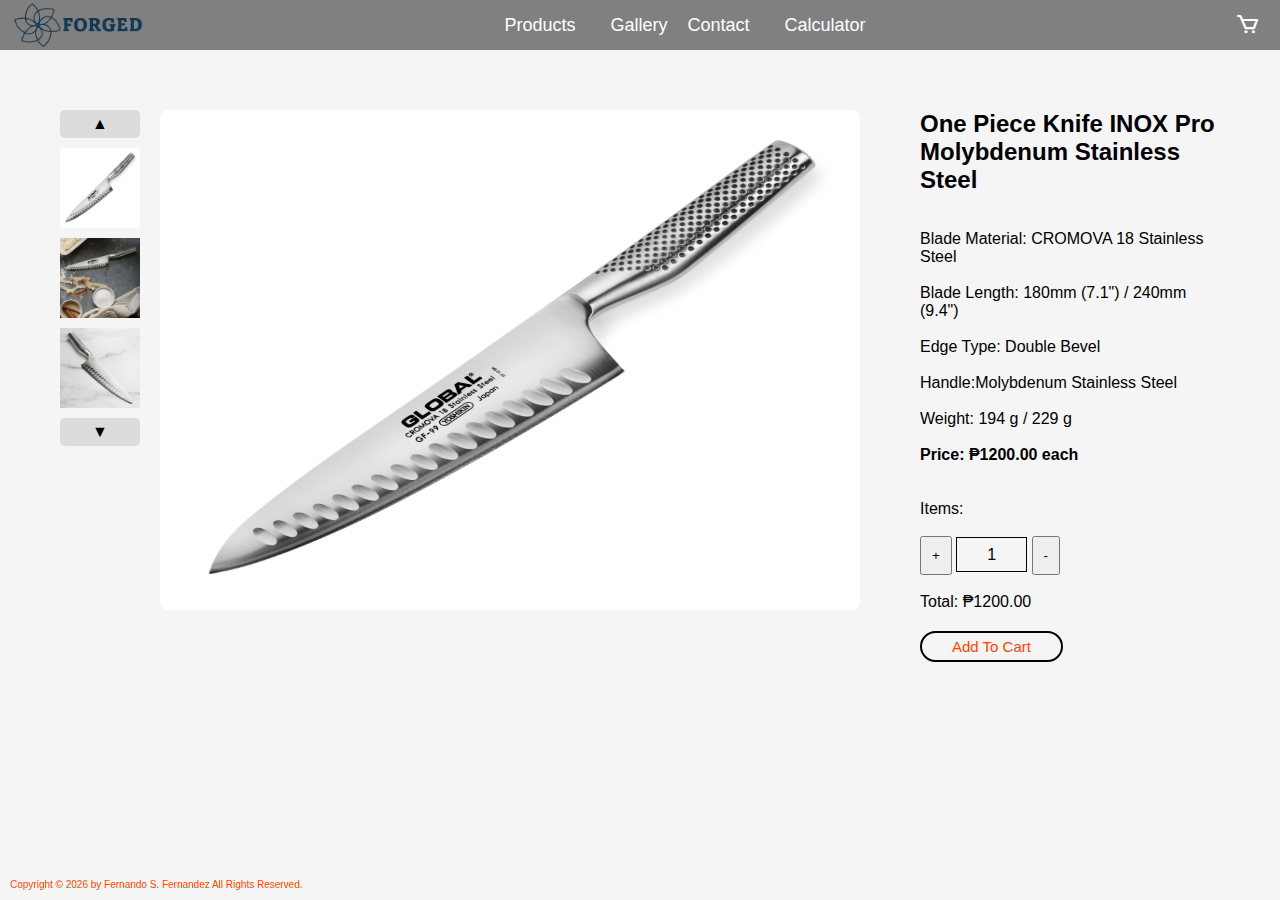
<file: 1PcsKnife.html>
<!DOCTYPE html>
<html lang="en">
<head>
  <meta charset="UTF-8">
  <meta name="viewport" content="width=device-width, initial-scale=1.0">
  <title>One Piece Knife</title>
  <link rel="stylesheet" href="style2.css" />
  <link href="https://unpkg.com/boxicons@2.1.4/css/boxicons.min.css" rel="stylesheet"/>
</head>
  <body>
    <!-- Header & Navbar Section -->
     <section class="heroWrapper">
      <header>
      <nav>
        <div class="nav_logo">
          <a href="index.html">
            <img src="images/logo.png" alt="logo" />

          </a>
        </div>

        <ul>
           <li class="dropdown">
            <a href="index.html#Products" class="dropbtn">Products</a>
            <div class="dropdown-content">
              <a href="1PcsKnife.html" target="_blank">One Piece Knife</a>
              <a href="damascusknife.html" target="_blank">Damascus</a>
              <a href="pettyknife.html" target="_blank">Petty Knife</a>
            </div>
          </li>
          <li><a href="index.html#gallery">Gallery</a></li>
          <li><a href="index.html#contact">Contact</a></li>
           <li class="dropdown">
            <a href="#" class="dropbtn">Calculator</a>
            <div class="dropdown-content">
              <a href="installmentMonth.html" target="_blank">Monthly Installment</a>
              <a href="installmentYear.html" target="_blank">Yearly Installment</a>
              <a href="usdtopeso.html" target="_blank">USD to Peso</a>
            </div>
          </li>
        </ul>
        <div class="cartList">
          <a href="#"><i class="bx bx-cart" id="cart"></i></a>
          <div class="itemList" id="itemList">
    <!-- Cart items will be listed here -->
          <div class="cart-actions">
          <button class="purchaseButton" id="purchaseButton">Purchase</button>
          <button class="clearButton" id="clearButton">Clear</button>
          </div>
      </nav>
    </header>

    <section class="hero_section">
    <div class="section_container">    
    <div class="image_section_container">
      <div class="image-gallery">
        <span class="arrow" onclick="prevImage()">▲</span>
        <img class="small-image" src="images/onepieceknife1.png" height="80" width="80" alt="one piece Knife1" data-caption="View 1" onclick="changeImage('images/onepieceknife1.png')">
        <img class="small-image" src="images/onepieceknife2.png" height="80" width="80" alt="one piece Knife2" data-caption="View 2" onclick="changeImage('images/onepieceknife2.png')">
        <img class="small-image" src="images/onepieceknife3.png" height="80" width="80" alt="one piece Knife3" data-caption="View 3" onclick="changeImage('images/onepieceknife3.png')">
        <span class="arrow" onclick="nextImage()">▼</span>
      </div>
  <div>
    <img id="largeImage" class="large-image" src="images/onepieceknife1.png" height="500" width="700" alt="Product Image">
  </div>
  </div>
  
      <div class="text_section">
        <h2>One Piece Knife INOX Pro Molybdenum Stainless Steel</h2><br><br>
        <div class="specs-section">
        <div class="specs">
          <p>Blade Material: CROMOVA 18 Stainless Steel</p><br>
          <p>Blade Length: 180mm (7.1") / 240mm (9.4")</p><br>
          <p>Edge Type: Double Bevel</p><br>
          <p>Handle:Molybdenum Stainless Steel</p><br>
          <p>Weight: 194 g / 229 g</p>
        </div>
        </div><br>
        <h4>Price: ₱1200.00 each</h4><br><br>
          <div class="button-section">
            <label for="counter">Items:</label><br><br>
            <button class="addButton" id="addButton">+</button>
            <span id="quantity">1</span>
            <button class="minusButton" id="minusButton">-</button><br><br>
            <div class="total">Total: ₱<span id="total">1200.00</span></div>
            <button class="addtoCart" id="addtoCart">Add To Cart</button>
          </div>
      </div>
  </div>
  </div>
  <div id="toast">This is a toast message</div>
    </section>

    <!-- popupimage -->

    <div class="popup" id="popup">
    <span class="close-btn" id="close-btn">ⓧ</span>
    <img id="popup-img">
    <p class="caption" id="popup-caption"></p>
  </div>

  <footer class="foot">Copyright &copy; 2026 by Fernando S. Fernandez All Rights Reserved.</footer>

    <script src="js/script2.js"></script>

</body>
</html>
</file>
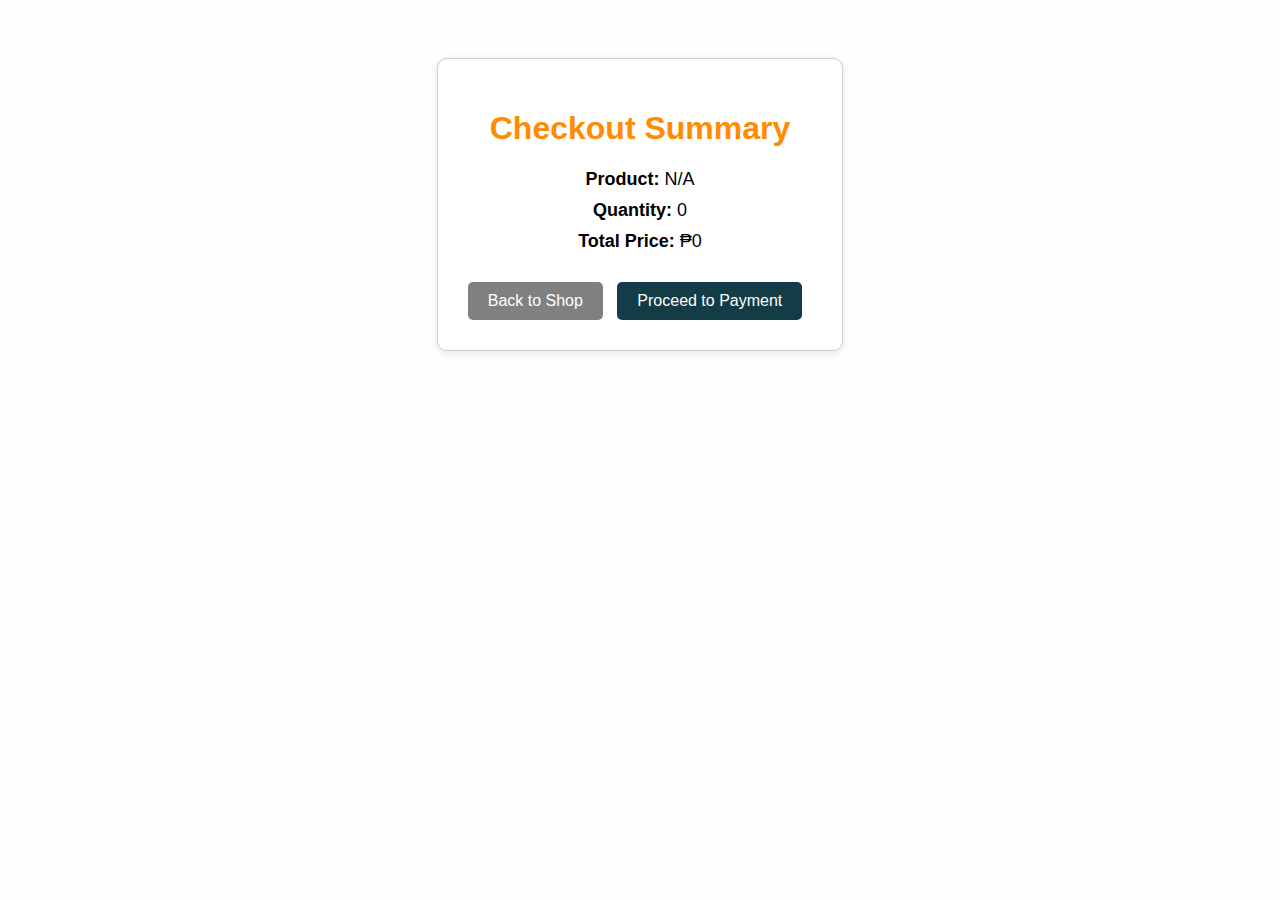
<file: checkout.html>
<!DOCTYPE html>
<html lang="en">
<head>
  <meta charset="UTF-8">
  <meta name="viewport" content="width=device-width, initial-scale=1.0">
  <title>Checkout Summary</title>
  <link rel="stylesheet" href="style3.css"/>
</head>
<body>
    <div class="summary">
      <h1>Checkout Summary</h1>
      <p><strong>Product:</strong> <span id="productName"></span></p>
      <p><strong>Quantity:</strong> <span id="qty"></span></p>
      <p><strong>Total Price:</strong> ₱<span id="total"></span></p>

      <button class="btn back-btn" id="backBtn">Back to Shop</button>
      <button class="btn pay-btn" id="payBtn">Proceed to Payment</button>

    </div>

  <script src="js/script5.js"></script>
  
</body>
</html>
</file>
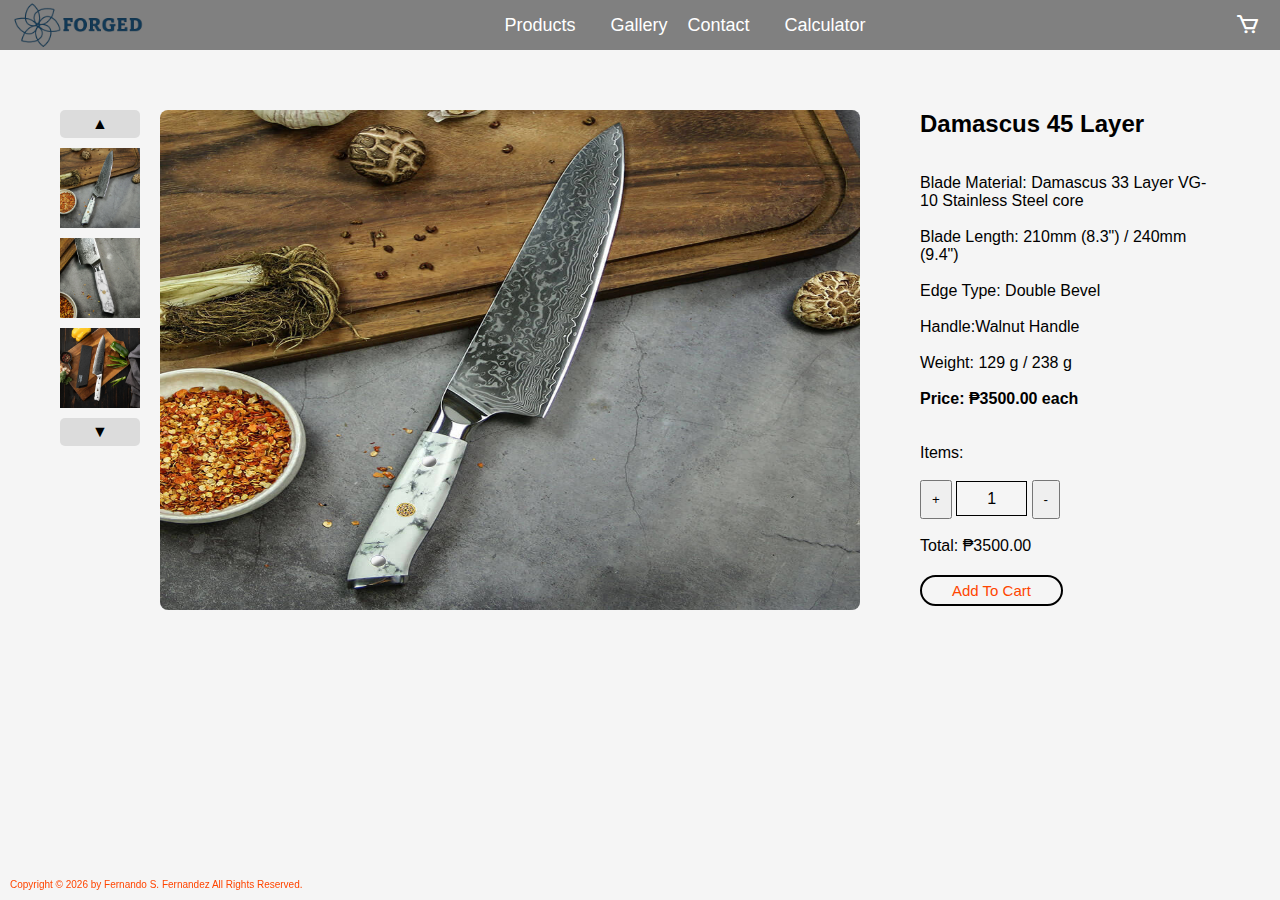
<file: damascusknife.html>
<!DOCTYPE html>
<html lang="en">
<head>
  <meta charset="UTF-8">
  <meta name="viewport" content="width=device-width, initial-scale=1.0">
  <title>Damascus Knife</title>
  <link rel="stylesheet" href="style2.css" />
  <link href="https://unpkg.com/boxicons@2.1.4/css/boxicons.min.css" rel="stylesheet"/>
</head>
  <body>
    <!-- Header & Navbar Section -->
     <section class="heroWrapper">
      <header>
      <nav>
        <div class="nav_logo">
          <a href="index.html">
            <img src="images/logo.png" alt="logo" />

          </a>
        </div>

        <ul>
           <li class="dropdown">
            <a href="index.html#Products" class="dropbtn">Products</a>
            <div class="dropdown-content">
              <a href="1PcsKnife.html" target="_blank">One Piece Knife</a>
              <a href="damascusknife.html" target="_blank">Damascus</a>
              <a href="pettyknife.html" target="_blank">Petty Knife</a>
            </div>
          </li>
          <li><a href="index.html#gallery">Gallery</a></li>
          <li><a href="index.html#contact">Contact</a></li>
           <li class="dropdown">
            <a href="#" class="dropbtn">Calculator</a>
            <div class="dropdown-content">
              <a href="installmentMonth.html" target="_blank">Monthly Installment</a>
              <a href="installmentYear.html" target="_blank">Yearly Installment</a>
              <a href="usdtopeso.html" target="_blank">USD to Peso</a>
            </div>
          </li>
        </ul>
        <div class="cartList">
          <a href="#"><i class="bx bx-cart" id="cart"></i></a>
          <div class="itemList" id="itemList">
    <!-- Cart items will be listed here -->
          <div class="cart-actions">
          <button class="purchaseButton" id="purchaseButton">Purchase</button>
          <button class="clearButton" id="clearButton">Clear</button>
          </div>
      </nav>
    </header>

    <section class="hero_section">
    <div class="section_container">    
    <div class="image_section_container">
      <div class="image-gallery">
        <span class="arrow" onclick="prevImage()">▲</span>
        <img class="small-image" src="images/damascus.png" height="80" width="80" alt="damascus" data-caption="View 1" onclick="changeImage('images/damascus.png')">
        <img class="small-image" src="images/damascus1.png" height="80" width="80" alt="damascus1" data-caption="View 2" onclick="changeImage('images/damascus1.png')">
        <img class="small-image" src="images/damascus2.png" height="80" width="80" alt="damascus2" data-caption="View 3" onclick="changeImage('images/damascus2.png')">
        <span class="arrow" onclick="nextImage()">▼</span>
      </div>
  <div>
    <img id="largeImage" class="large-image" src="images/damascus.png" height="500" width="700" alt="Product Image">
  </div>
  </div>
  
      <div class="text_section">
        <h2>Damascus 45 Layer</h2><br><br>
        <div class="specs-section">
        <div class="specs">
          <p>Blade Material: Damascus 33 Layer VG-10 Stainless Steel core</p><br>
          <p>Blade Length: 210mm (8.3") / 240mm (9.4")</p><br>
          <p>Edge Type: Double Bevel</p><br>
          <p>Handle:Walnut Handle</p><br>
          <p>Weight: 129 g / 238 g</p>
        </div>
        </div><br>
        <h4>Price: ₱3500.00 each</h4><br><br>
          <div class="button-section">
            <label for="counter">Items:</label><br><br>
            <button class="addButton" id="addButton">+</button>
            <span id="quantity">1</span>
            <button class="minusButton" id="minusButton">-</button><br><br>
            <div class="total">Total: ₱<span id="total">1200.00</span></div>
            <button class="addtoCart" id="addtoCart">Add To Cart</button>
          </div>
      </div>
  </div>
  </div>
  <div id="toast">This is a toast message</div>
    </section>

    <!-- popupimage -->

    <div class="popup" id="popup">
    <span class="close-btn" id="close-btn">ⓧ</span>
    <img id="popup-img">
    <p class="caption" id="popup-caption"></p>
  </div>
  <footer class="foot">Copyright &copy; 2026 by Fernando S. Fernandez All Rights Reserved.</footer>

    <script src="js/script3.js"></script>

</body>
</html>
</file>
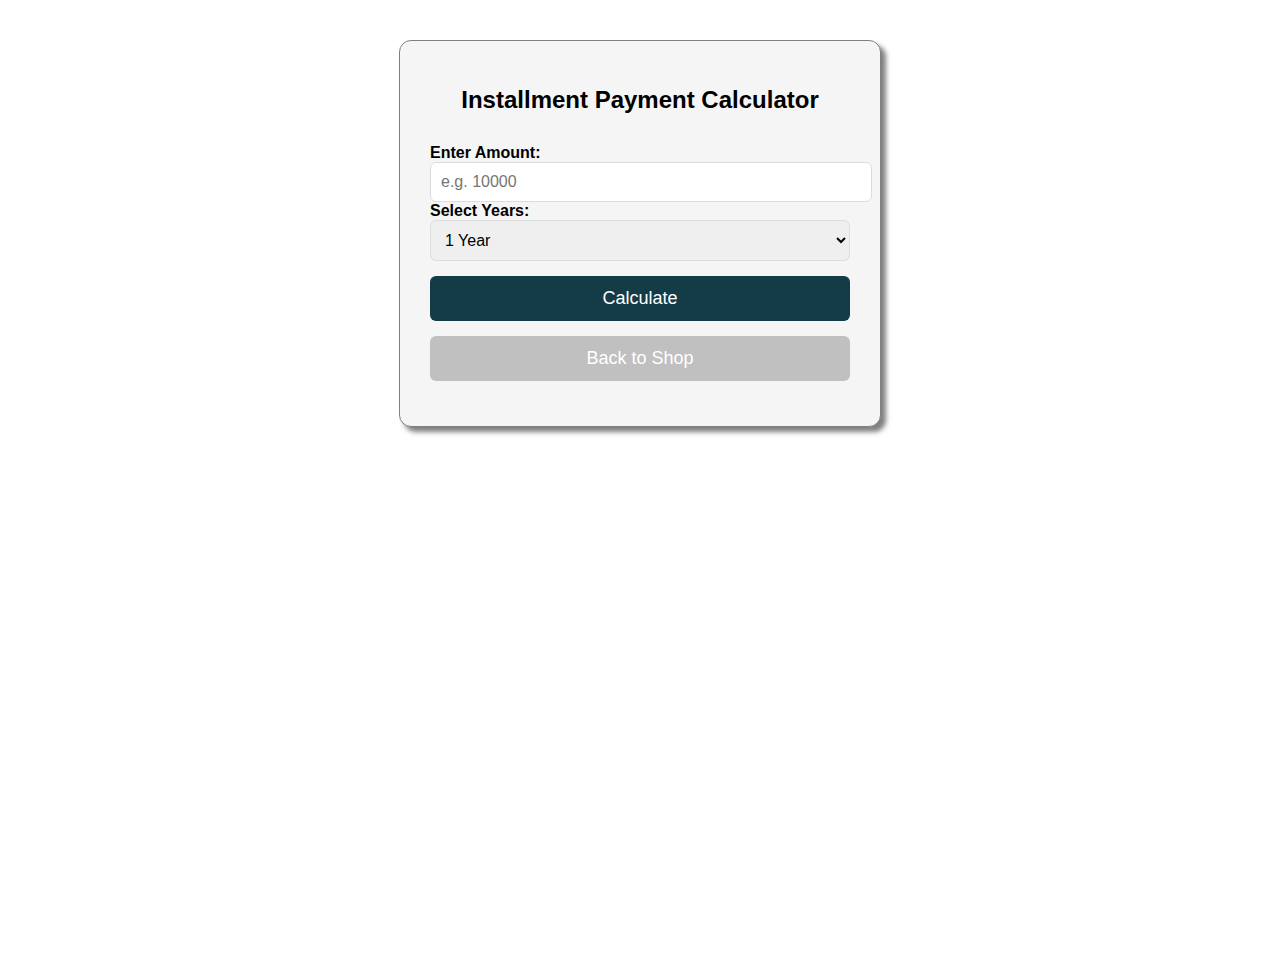
<file: installmentMonth.html>
<!DOCTYPE html>
<html lang="en">
<head>
  <meta charset="UTF-8">
  <meta name="viewport" content="width=device-width, initial-scale=1.0">
  <title>Installment Payment Calculator</title>
  <link rel="stylesheet" href="style5.css"/>
</head>
<body>
  <div class="container">
  <h2>Installment Payment Calculator</h2>

  <label for="amount">Enter Amount:</label>
  <input type="number" id="amount" placeholder="e.g. 10000">

  <label for="years">Select Years:</label>
  <select id="years">
    <option value="1">1 Year</option>
    <option value="2">2 Years</option>
    <option value="3">3 Years</option>
  </select>

  <button id="calculateBtn">Calculate</button>
  <button id="backBtn">Back to Shop</button>

  <div id="result"></div>
  </div>

  <script src="js/script7.js"></script>
  
</body>
</html>
</file>
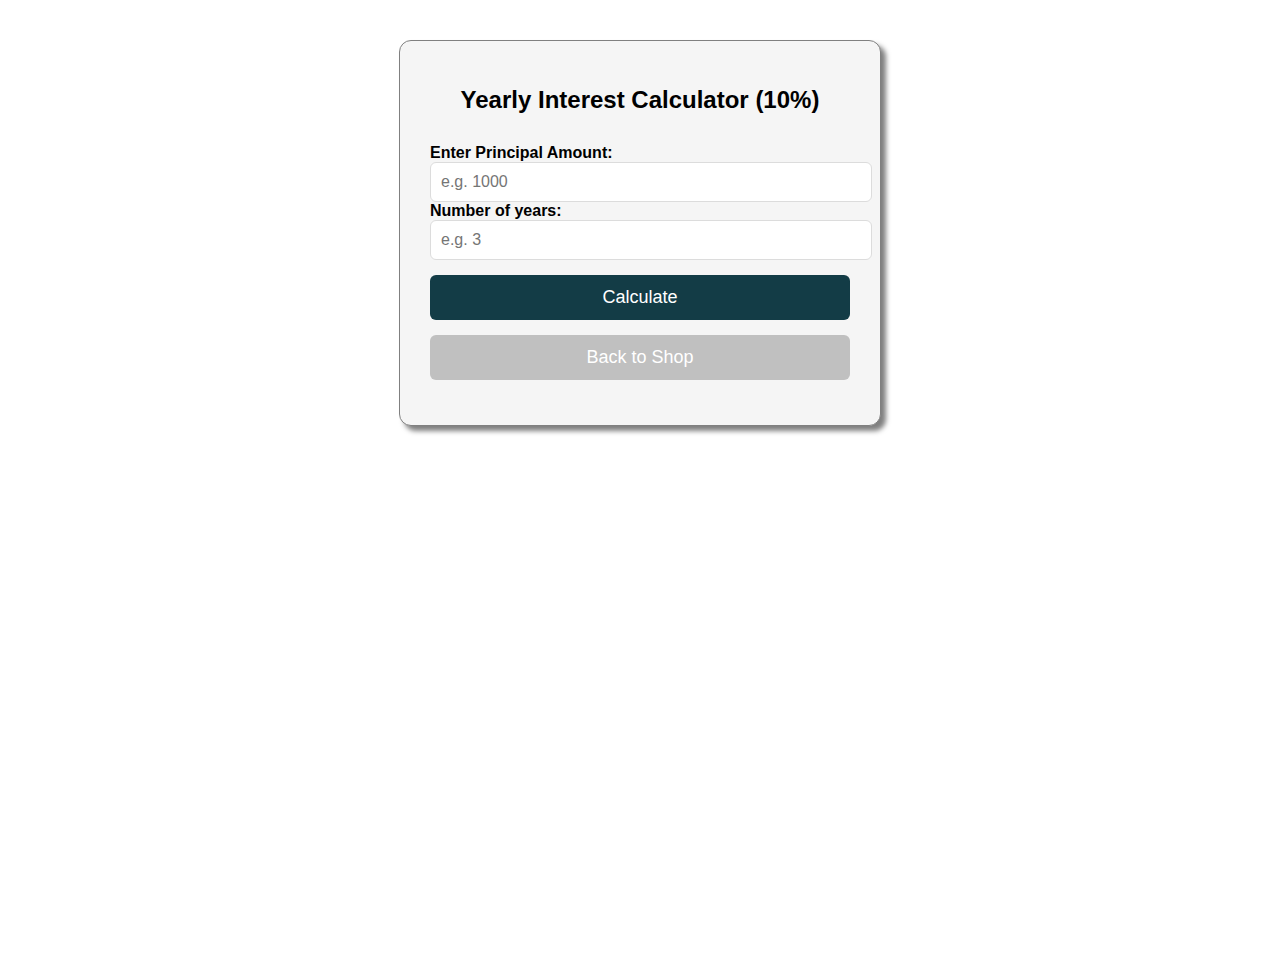
<file: installmentYear.html>
<!DOCTYPE html>
<html lang="en">
<head>
  <meta charset="UTF-8">
  <meta name="viewport" content="width=device-width, initial-scale=1.0">
  <title>Yearly Interest Calculator</title>
  <link rel="stylesheet" href="style4.css"/>
</head>
<body>
  <div class="container">
    <h2>Yearly Interest Calculator (10%)</h2>

    <label for="principal">Enter Principal Amount:</label>
    <input type="number" id="principal" placeholder="e.g. 1000">

    <label for="years">Number of years:</label>
    <input type="number" id="years" placeholder="e.g. 3">

    <button id="calculateBtn">Calculate</button>
    <button id="backBtn">Back to Shop</button>

    <div id="result"></div>
  </div>

  <script src="js/script6.js"></script>
</body>
</html>
</file>
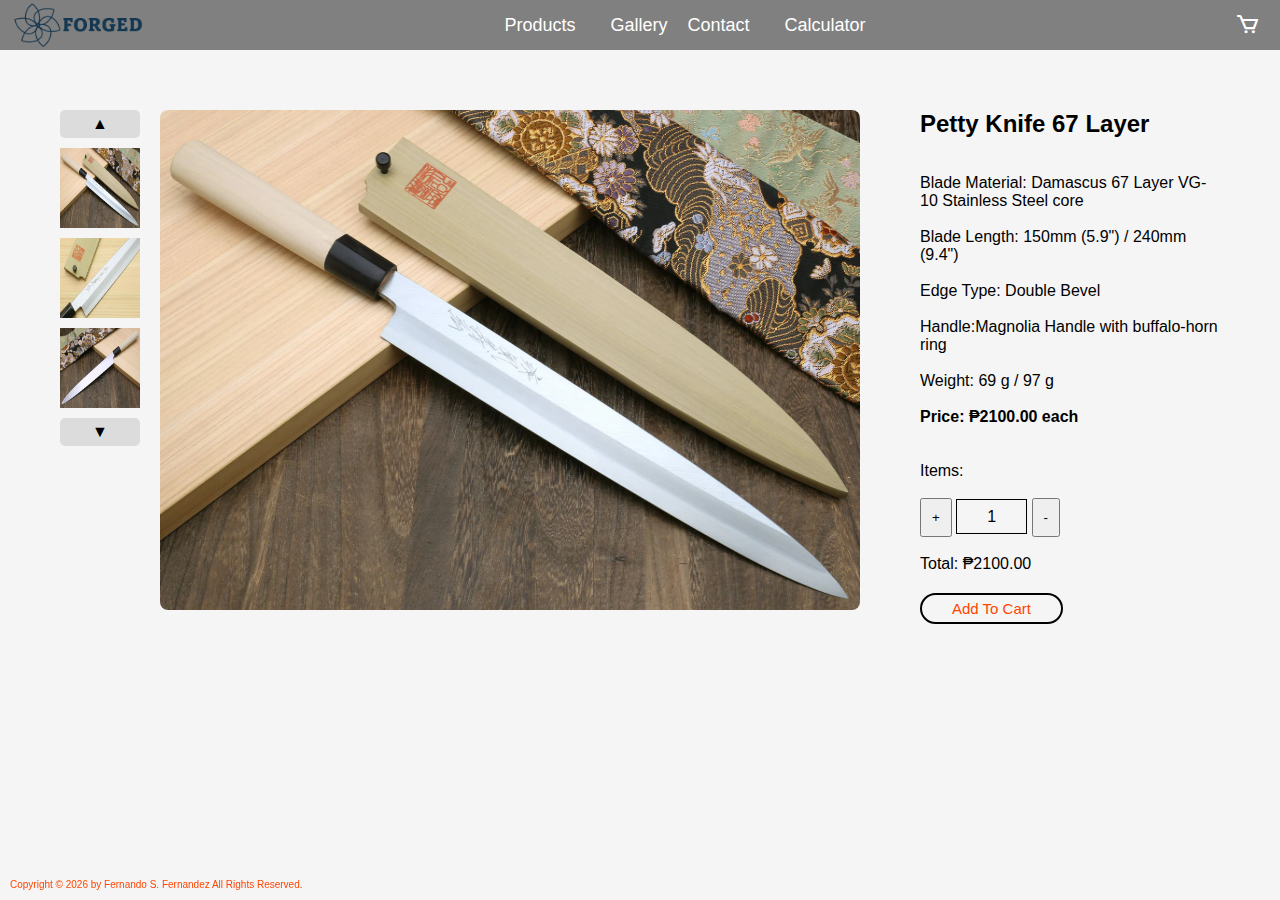
<file: pettyknife.html>
<!DOCTYPE html>
<html lang="en">
<head>
  <meta charset="UTF-8">
  <meta name="viewport" content="width=device-width, initial-scale=1.0">
  <title>Petty Knife</title>
  <link rel="stylesheet" href="style2.css" />
  <link href="https://unpkg.com/boxicons@2.1.4/css/boxicons.min.css" rel="stylesheet"/>
</head>
  <body>
    <!-- Header & Navbar Section -->
     <section class="heroWrapper">
      <header>
      <nav>
        <div class="nav_logo">
          <a href="index.html">
            <img src="images/logo.png" alt="logo" />

          </a>
        </div>

        <ul>
           <li class="dropdown">
            <a href="index.html#Products" class="dropbtn">Products</a>
            <div class="dropdown-content">
              <a href="1PcsKnife.html" target="_blank">One Piece Knife</a>
              <a href="damascusknife.html" target="_blank">Damascus</a>
              <a href="pettyknife.html" target="_blank">Petty Knife</a>
            </div>
          </li>
          <li><a href="index.html#gallery">Gallery</a></li>
          <li><a href="index.html#contact">Contact</a></li>
           <li class="dropdown">
            <a href="#" class="dropbtn">Calculator</a>
            <div class="dropdown-content">
              <a href="installmentMonth.html" target="_blank">Monthly Installment</a>
              <a href="installmentYear.html" target="_blank">Yearly Installment</a>
              <a href="usdtopeso.html" target="_blank">USD to Peso</a>
            </div>
          </li>
        </ul>
        <div class="cartList">
          <a href="#"><i class="bx bx-cart" id="cart"></i></a>
          <div class="itemList" id="itemList">
    <!-- Cart items will be listed here -->
          <div class="cart-actions">
          <button class="purchaseButton" id="purchaseButton">Purchase</button>
          <button class="clearButton" id="clearButton">Clear</button>
          </div>
      </nav>
    </header>

    <section class="hero_section">
    <div class="section_container">    
    <div class="image_section_container">
      <div class="image-gallery">
        <span class="arrow" onclick="prevImage()">▲</span>
        <img class="small-image" src="images/fishknife1.png" height="80" width="80" alt="fishknife1" data-caption="View 1" onclick="changeImage('images/fishknife1.png')">
        <img class="small-image" src="images/fishknife2.png" height="80" width="80" alt="fishknife2" data-caption="View 2" onclick="changeImage('images/fishknife2.png')">
        <img class="small-image" src="images/fishknife3.png" height="80" width="80" alt="fishknife3" data-caption="View 3" onclick="changeImage('images/fishknife3.png')">
        <span class="arrow" onclick="nextImage()">▼</span>
      </div>
  <div>
    <img id="largeImage" class="large-image" src="images/fishknife1.png" height="500" width="700" alt="Product Image">
  </div>
  </div>
  
      <div class="text_section">
        <h2>Petty Knife 67 Layer</h2><br><br>
        <div class="specs-section">
        <div class="specs">
          <p>Blade Material: Damascus 67 Layer VG-10 Stainless Steel core</p><br>
          <p>Blade Length: 150mm (5.9") / 240mm (9.4")</p><br>
          <p>Edge Type: Double Bevel</p><br>
          <p>Handle:Magnolia Handle with buffalo-horn ring</p><br>
          <p>Weight: 69 g / 97 g</p>
        </div>
        </div><br>
        <h4>Price: ₱2100.00 each</h4><br><br>
          <div class="button-section">
            <label for="counter">Items:</label><br><br>
            <button class="addButton" id="addButton">+</button>
            <span id="quantity">1</span>
            <button class="minusButton" id="minusButton">-</button><br><br>
            <div class="total">Total: ₱<span id="total">1200.00</span></div>
            <button class="addtoCart" id="addtoCart">Add To Cart</button>
          </div>
      </div>
  </div>
  </div>
  <div id="toast">This is a toast message</div>
    </section>

    <!-- popupimage -->

    <div class="popup" id="popup">
    <span class="close-btn" id="close-btn">ⓧ</span>
    <img id="popup-img">
    <p class="caption" id="popup-caption"></p>
  </div>

  <footer class="foot">Copyright &copy; 2026 by Fernando S. Fernandez All Rights Reserved.</footer>

  

    <script src="js/script4.js"></script>

</body>
</html>
</file>
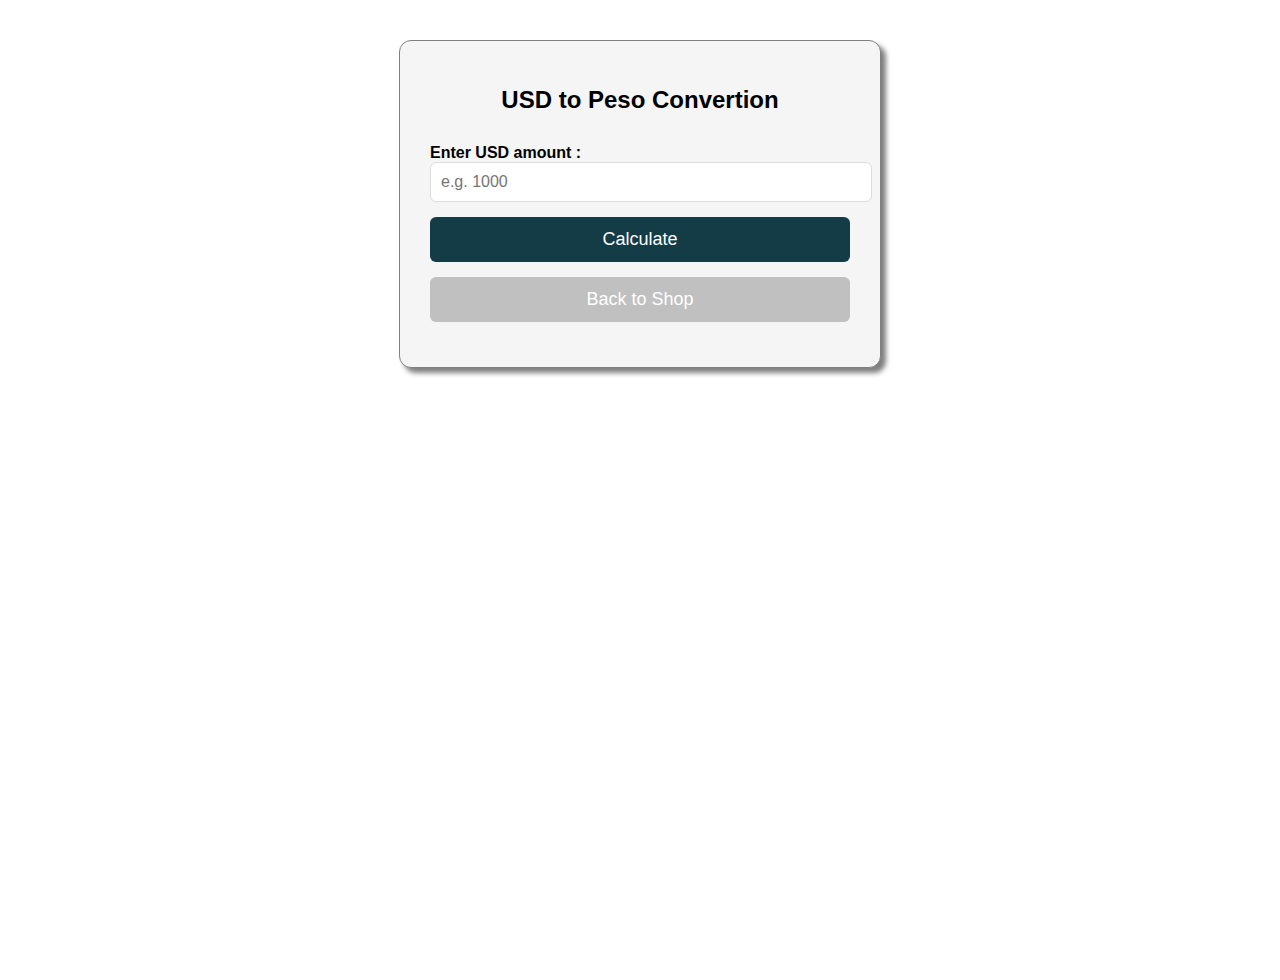
<file: usdtopeso.html>
<!DOCTYPE html>
<html lang="en">
<head>
  <meta charset="UTF-8">
  <meta name="viewport" content="width=device-width, initial-scale=1.0">
  <title>USD to Peso</title>
  <link rel="stylesheet" href="style6.css"/>
</head>
<body>
  <div class="container">
  <h2>USD to Peso Convertion</h2>
  
    <label for="principal">Enter USD amount :</label>
    <input type="number" id="principal" placeholder="e.g. 1000">

    <button id="calculateBtn">Calculate</button>
    <button id="backBtn">Back to Shop</button>

    <div id="result"></div>
    </div>

  <script src="js/script8.js"></script>
  
</body>
</html>
</file>
<file: style2.css>
a {
    text-decoration: none;
}

ul {
    list-style: none;
}

* {
    margin: 0;
    padding: 0;
    box-sizing: border-box;
    font-family: Verdana, Geneva, Tahoma, sans-serif;
}

header {
    position: fixed;
    top: 0;
    width: 100%;
    z-index: 1;
    background: rgba(128, 128, 128, 1);

}

nav {
    display: flex;
    justify-content: space-between;
    align-items: center;
    margin: 0 auto;
    max-width: 1300px;
}

nav .nav_logo a {
    display: flex;
    gap: 10px;
    align-items: center;
}



nav .nav_logo a img {
    max-width: 100px;
    height: 50px;
    transform:scale(2) ;
    transform-origin: center;
    margin: 0px 20px 0px 40px;


}


nav ul {
    display: flex;
}

nav ul li a {
    display: block;
    padding: 10px 10px;
    font-size: 18px;
    font-weight: 500;
    color: white;
    border-radius: 30px;
    transition: all 0.2s ease;
}

nav ul li a:hover {
    color: white;
    background-color: #133c46;
}

nav label {
    font-size: 32px;
    color: white;
    cursor: pointer;
}

label .menu_btn,
label .close_btn {
    display: none;
}

#click {
    display: none;
}

li a, .dropbtn {               
  display: inline-block;
  color: white;
  text-align: center;
  padding: 10px 25px;
  text-decoration: none;
}


li.dropdown {
  display: inline-block;
}

.dropdown-content {
  display: none;
  position: absolute;
  background-color: gray;
  border-radius: 30px;
  min-width: 160px;
  box-shadow: 0px 8px 16px 0px rgba(0,0,0,0.2);
  z-index: 1;
}

.dropdown-content a {
  color: white;
  padding: 12px 16px;
  text-decoration: none;
  display: block;
  text-align: left;
}

.dropdown-content a:hover {
    background-color: #133c46;

}

.dropdown:hover .dropdown-content {
  display: block;
}


.punch1::after {
    content: '';
    max-width: 1300px;
    background: silver;
    height: 2px;
    display: block;
    margin: 10px 0px; 
    border-radius: 8px;
}

header i {
    color: white;
    font-size: 25px;
    margin: 0px 20px 0px 0px;
}

/* Hero Section */

.hero_section {
    min-height: 100vh;
    background-color: whitesmoke;
    padding-top: 80px;
    padding-right: 30px;
    padding-left: 30px;
    justify-content: space-between;
}

.image_section_container {
    display: flex;              /* side by side layout */
    /* align-items: flex-start;    align items at the top */
    gap: 20px;                  /* spacing between left and right */
    padding: 30px;
}

/* Left column: thumbnails */
.image-gallery {
    display: flex;
    flex-direction: column;    /* stack thumbnails vertically */
    gap: 10px;
    cursor: pointer;
}

.section_container {
    display: flex;
}

.text_section {
    padding: 30px;
}

.image-gallery span {
    max-width: 80px;
    text-align: center;
    background-color: gainsboro;
    padding: 5px;
    border-radius: 5px;
}

/* button section */
.addButton {
    padding: 10px;
}

.minusButton {
    padding: 10px;
}


#quantity {
    border: 1px solid black;
    padding: 8px 30px;
    width: 200px;
}

.addtoCart {
    margin-top: 20px;
    padding: 5px 30px;
    background-color: whitesmoke;
    color: orangered;
    border-radius: 30px;
    font-size: 15px;
    border: 2px solid black;
    transition: all 0.3s ease;
}

.addtoCart:hover {
    background-color: orangered;
    color: whitesmoke;
}

.clearButton {
    margin-top: 20px;
    padding: 5px 30px;
    background-color: whitesmoke;
    color: orangered;
    border-radius: 30px;
    font-size: 15px;
    border: 2px solid black;
    transition: all 0.3s ease;
}

.text_section button {
    cursor: pointer;
}

/* popupimage */

.gallery img {
    width: 300px;
    height: auto;
    margin: 10px;
    cursor: pointer;
    border-radius: 5px;
    transition: transform 0.2s;
}

.gallery img:hover {
    transform: scale(1.1);
}

/* Popup background */
.popup {
    display: none;
    position: fixed;
    top: 0;
    left: 0;
    width: 100%;
    height: 100%;
    background-color: rgba(0, 0, 0, 0.8);
    justify-content: center;
    align-items: center;
    flex-direction: column;
}

.popup img {
    margin-top: 30px;
    padding: 30px;
    width: 90%;
    max-width: 900px;
    max-height: 700px;
}

.large-image {
    cursor: pointer;
    border-radius: 8px;
}

.large-image:hover {
    transform: scale(1.02);
    transition: 0.2s;
}

/* Caption */
.caption {
    color: white;
    font-size: 18px;
    background: rgba(0, 0, 0, 0.5);
    padding: 5px 5px;
    border-radius: 5px;
    margin-top: 0px;
}

/* Close button */
.close-btn {
    position: absolute;
    top: 60px;
    right: 70px;
    font-size: 50px;
    color: darkgrey;
    cursor: pointer;
}

.itemList {
  position: absolute;
  top: 100%;            /* places it directly below the cart icon */
  right: 0;             /* aligns it to the right edge of the cart */
  min-height: 70vh;
  min-width: 50vh;
  background-color: whitesmoke;
  border: 1px solid darkcyan;
  border-radius: 8px;
  padding: 10px;
  font-size: 15px;
  box-shadow: 2px 2px 4px 2px rgba(0,0,0, 0.5);
  display: none;       /* keep hidden until triggered */
}


.cartList {
  /* position: relative;   anchor for absolute positioning */
  display: inline-block;
}

.cart-actions {
  margin-top: 15px;
  text-align: center;
}

.purchaseButton,
.clearButton {
  padding: 8px 20px;
  margin: 5px;
  border-radius: 20px;
  font-size: 14px;
  cursor: pointer;
  border: 2px solid black;
  transition: all 0.3s ease;
}

.purchaseButton {
  background-color: whitesmoke;
  color: orangered;
}


.clearButton {
  background-color: whitesmoke;
  color: orangered;
}

.clearButton:hover {
background-color: orangered;
color: whitesmoke;
}

.purchaseButton:hover {
background-color: orangered;
color: whitesmoke;
}

/* created new element p */

.itemList p {
    margin-top: 10px;
    padding: 20px;
}

/* toast notification */

#toast {
    visibility: hidden;
    min-width: 250px;
    background-color: black;
    color: #fff;
    text-align: center;
    border-radius: 8px;
    padding: 16px;
    position: fixed;
    z-index: 9999;
    bottom: 30px;
    right: 30px;
    font-size: 14px;
    opacity: 0;
    transition: opacity 0.5s ease, visibility 0.5s;
}

#toast.show {
    visibility: visible;
    opacity: 1;
}

.foot {
  display: flex;
  bottom: 0;
  left: 0;
  padding: 10px;
  color: orangered;
  text-shadow: none;
  font-size: 10px;
  position: fixed;
}
</file>
<file: style3.css>
body {
    font-family: Arial, Helvetica, sans-serif;
    background: #fefefe;
    padding: 50px;
    text-align: center;
}

.summary {
    display: inline-block;
    border: 1px solid #ccc;
    padding: 30px;
    border-radius: 10px;
    box-shadow: 0 2px 8px rgba(0, 0, 0, 0.1);
    background-color: #fff;
}

h1 {
    color: darkorange;
}

p {
    font-size: 18px;
    margin: 10px 0;
}

.btn {
    margin-top: 20px;
    padding: 10px 20px;
    font-size: 16px;
    border: none;
    border-radius: 5px;
    cursor: pointer;
    margin-right: 10px;
    color: white;
    background-color: gray;
}

.pay-btn {
    background-color: #133c46;
    color: white;
}
</file>
<file: style5.css>
body {
    font-family: Arial, Helvetica, sans-serif;
    display: flex;
    justify-content: center;
    align-items: flex-start;
    min-height: 100vh;
    margin: 0;
    padding: 40px;
}

.container {
    max-width: 420px;
    width: 100%;
    background: whitesmoke;
    padding: 25px 30px;
    border: 1px solid gray;
    border-radius: 12px;
    box-shadow: 5px 5px 5px rgba(0,0,0,0.5);
}

h2 {
    text-align: center;
    margin-bottom: 30px;
}

label {
    margin: 12px 0 6px;
    font-weight: 600;

}

input {
    width: 100%;
    padding: 10px;
    border: 1px solid gainsboro;
    border-radius: 6px;
    font-size: 16px;
}

input:focus {
    border-color: black;
    outline: none;
}

#years {
    width: 100%;
    padding: 10px;
    border: 1px solid gainsboro;
    border-radius: 6px;
    font-size: 16px;
}

#years:focus {
    border-color: black;
    outline: none;
}

button {
    width: 100%;
    padding: 12px;
    margin-top: 15px;
    border: none;
    border-radius: 6px;
    font-size: 18px;
    cursor: pointer;
    transition: background 0.5s;
}

#calculateBtn {
    background: #133c46;
    color: white;
}

#calculateBtn:hover {
    background: brown;
    color: white;
}

#backBtn {
    background: silver;
    color: white;
}

#backBtn:hover {
    background: gray;
}

#result {
    margin-top: 20px;
    font-weight: 600;
    text-align: center;
    font-size: 18px;
    color: green;
}
</file>
<file: style4.css>
body {
    font-family: Arial, Helvetica, sans-serif;
    display: flex;
    justify-content: center;
    align-items: flex-start;
    min-height: 100vh;
    margin: 0;
    padding: 40px;
}

.container {
    max-width: 420px;
    width: 100%;
    background: whitesmoke;
    padding: 25px 30px;
    border: 1px solid gray;
    border-radius: 12px;
    box-shadow: 5px 5px 5px rgba(0,0,0,0.5);
}

h2 {
    text-align: center;
    margin-bottom: 30px;
}

label {
    margin: 12px 0 6px;
    font-weight: 600;

}

input {
    width: 100%;
    padding: 10px;
    border: 1px solid gainsboro;
    border-radius: 6px;
    font-size: 16px;
}

input:focus {
    border-color: black;
    outline: none;
}

button {
    width: 100%;
    padding: 12px;
    margin-top: 15px;
    border: none;
    border-radius: 6px;
    font-size: 18px;
    cursor: pointer;
    transition: background 0.5s;
}

#calculateBtn {
    background: #133c46;
    color: white;
}

#calculateBtn:hover {
    background: brown;
    color: white;
}

#backBtn {
    background: silver;
    color: white;
}

#backBtn:hover {
    background: gray;
}

#result {
    margin-top: 20px;
    font-weight: 600;
    text-align: center;
    font-size: 18px;
    color: green;
}
</file>
<file: style6.css>
body {
    font-family: Arial, Helvetica, sans-serif;
    display: flex;
    justify-content: center;
    align-items: flex-start;
    min-height: 100vh;
    margin: 0;
    padding: 40px;
}

.container {
    max-width: 420px;
    width: 100%;
    background: whitesmoke;
    padding: 25px 30px;
    border: 1px solid gray;
    border-radius: 12px;
    box-shadow: 5px 5px 5px rgba(0,0,0,0.5);
}

h2 {
    text-align: center;
    margin-bottom: 30px;
}

label {
    margin: 12px 0 6px;
    font-weight: 600;

}

input {
    width: 100%;
    padding: 10px;
    border: 1px solid gainsboro;
    border-radius: 6px;
    font-size: 16px;
}

input:focus {
    border-color: black;
    outline: none;
}

button {
    width: 100%;
    padding: 12px;
    margin-top: 15px;
    border: none;
    border-radius: 6px;
    font-size: 18px;
    cursor: pointer;
    transition: background 0.5s;
}

#calculateBtn {
    background: #133c46;
    color: white;
}

#calculateBtn:hover {
    background: brown;
    color: white;
}

#backBtn {
    background: silver;
    color: white;
}

#backBtn:hover {
    background: gray;
}

#result {
    margin-top: 20px;
    font-weight: 600;
    text-align: center;
    font-size: 18px;
    color: green;
}
</file>
